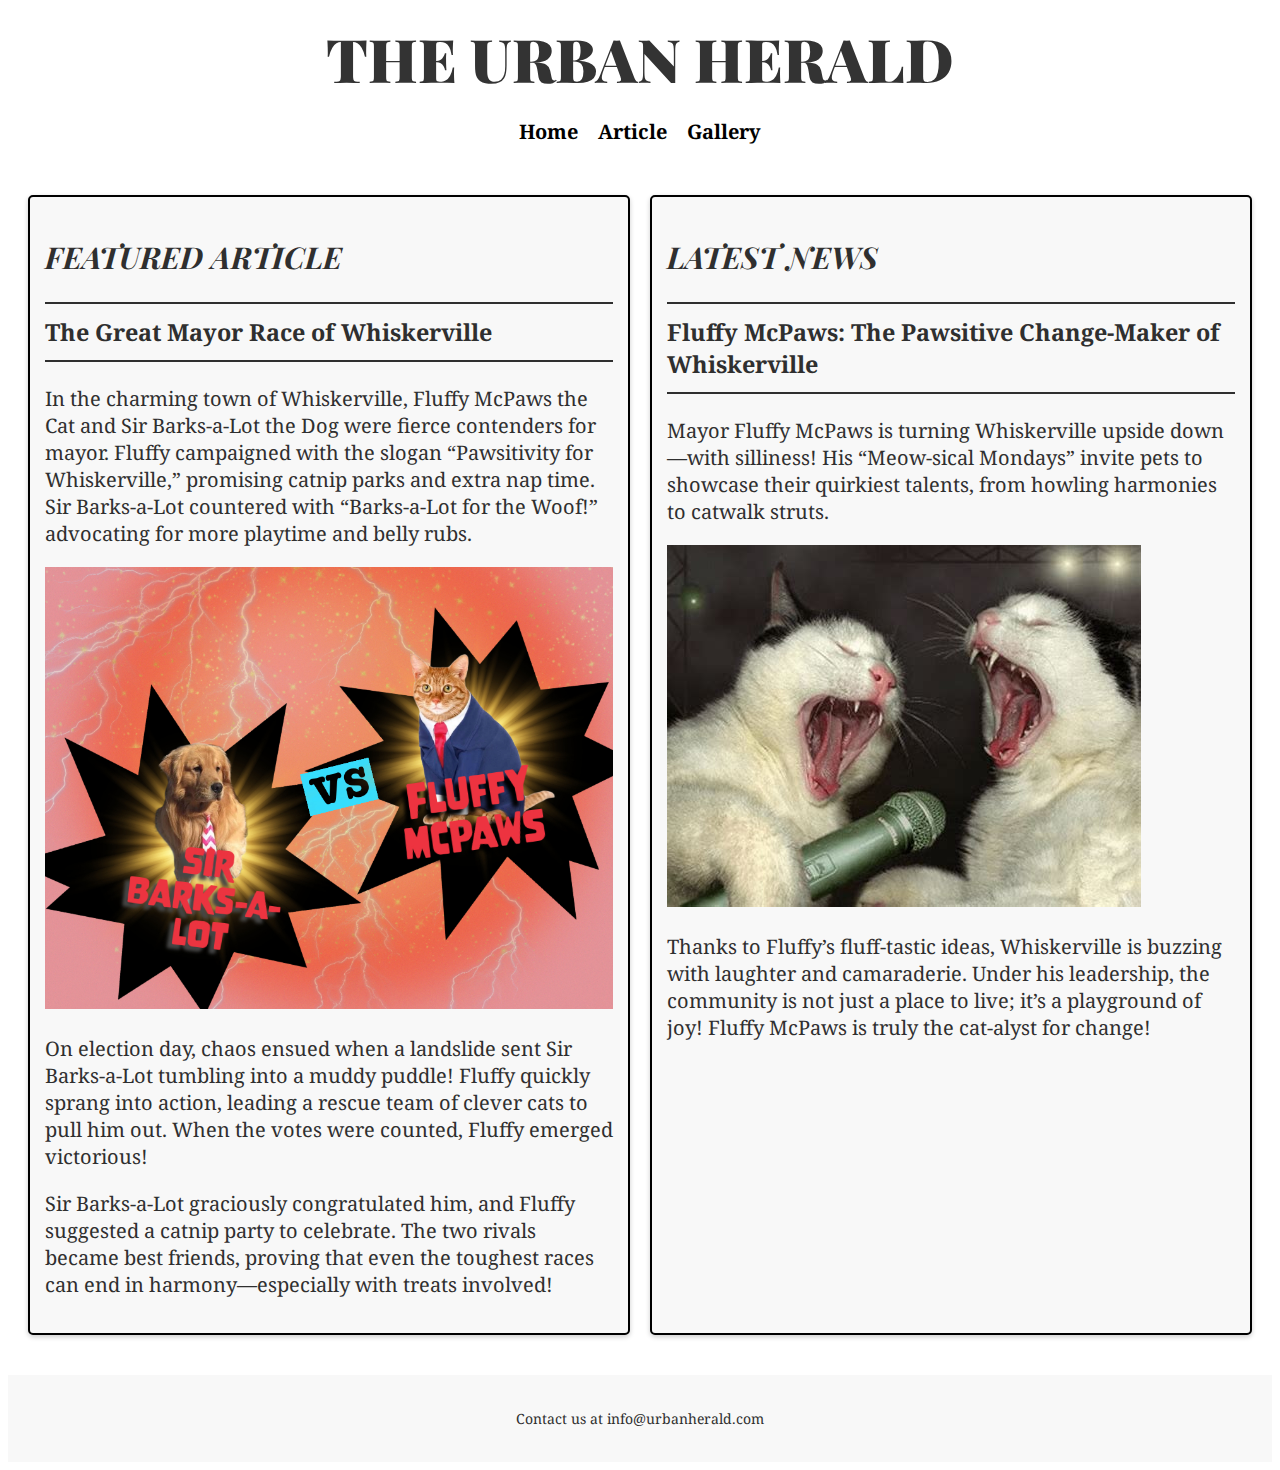
<file: index.html>
<!DOCTYPE html>
<html lang="en">
<head>
    <meta charset="UTF-8">
    <meta name="viewport" content="width=device-width, initial-scale=1.0">
    <title>The Urban Herald</title>
    <link rel="stylesheet" href="css/style.css">
    <link rel="stylesheet" href="https://fonts.googleapis.com/css2?family=Playfair+Display:wght@700&display=swap">
    <link rel="stylesheet" href='https://fonts.googleapis.com/css?family=Playfair+Display:400,700,900,400italic,700italic,900italic|Droid+Serif:400,700,400italic,700italic'>
</head>

<body>
    <header>
        <h1 class="newspaper-title">The Urban Herald</h1>
        <nav>
            <div class="hamburger">☰</div>
            <ul>
                <li><a href="index.html">Home</a></li>
                <li><a href="article.html">Article</a></li>
                <li><a href="gallery.html">Gallery</a></li>
            </ul>
        </nav>
    </header>
   
    <!-- Main Content and Footer will go here --> 
    <main>
        <section class="featured-article">
            <h2>Featured Article</h2>
                <h3>The Great Mayor Race of Whiskerville</h3>
                    <p>In the charming town of Whiskerville, Fluffy McPaws the Cat and Sir Barks-a-Lot the Dog were fierce contenders for mayor. Fluffy campaigned with the slogan “Pawsitivity for Whiskerville,” promising catnip parks and extra nap time. Sir Barks-a-Lot countered with “Barks-a-Lot for the Woof!” advocating for more playtime and belly rubs.</p>
                   <img src="images/vs.jpeg" alt="Cat vs. dog">
                    <p>On election day, chaos ensued when a landslide sent Sir Barks-a-Lot tumbling into a muddy puddle! Fluffy quickly sprang into action, leading a rescue team of clever cats to pull him out. When the votes were counted, Fluffy emerged victorious!</p>
                    <p>Sir Barks-a-Lot graciously congratulated him, and Fluffy suggested a catnip party to celebrate. The two rivals became best friends, proving that even the toughest races can end in harmony—especially with treats involved!</p>
            </section>

        <section class="latest-news">
            <h2>Latest News</h2>
                <h3>Fluffy McPaws: The Pawsitive Change-Maker of Whiskerville</h3>
                    <p>Mayor Fluffy McPaws is turning Whiskerville upside down—with silliness! His “Meow-sical Mondays” invite pets to showcase their quirkiest talents, from howling harmonies to catwalk struts.</p>
                    <img src="images/sing.jpg" alt="Cat vs. dog">
                    <p>Thanks to Fluffy’s fluff-tastic ideas, Whiskerville is buzzing with laughter and camaraderie. Under his leadership, the community is not just a place to live; it’s a playground of joy! Fluffy McPaws is truly the cat-alyst for change!</p>
                </section>
    </main>

    <footer>
        <div class="footer">
            <p>Contact us at info@urbanherald.com</p>
        </div>
    </footer>

    <script>
        document.querySelector('.hamburger').addEventListener('click', function() {
            document.querySelector('nav ul').classList.toggle('active');
        });
    </script>
    
</body>
</html>
</file>
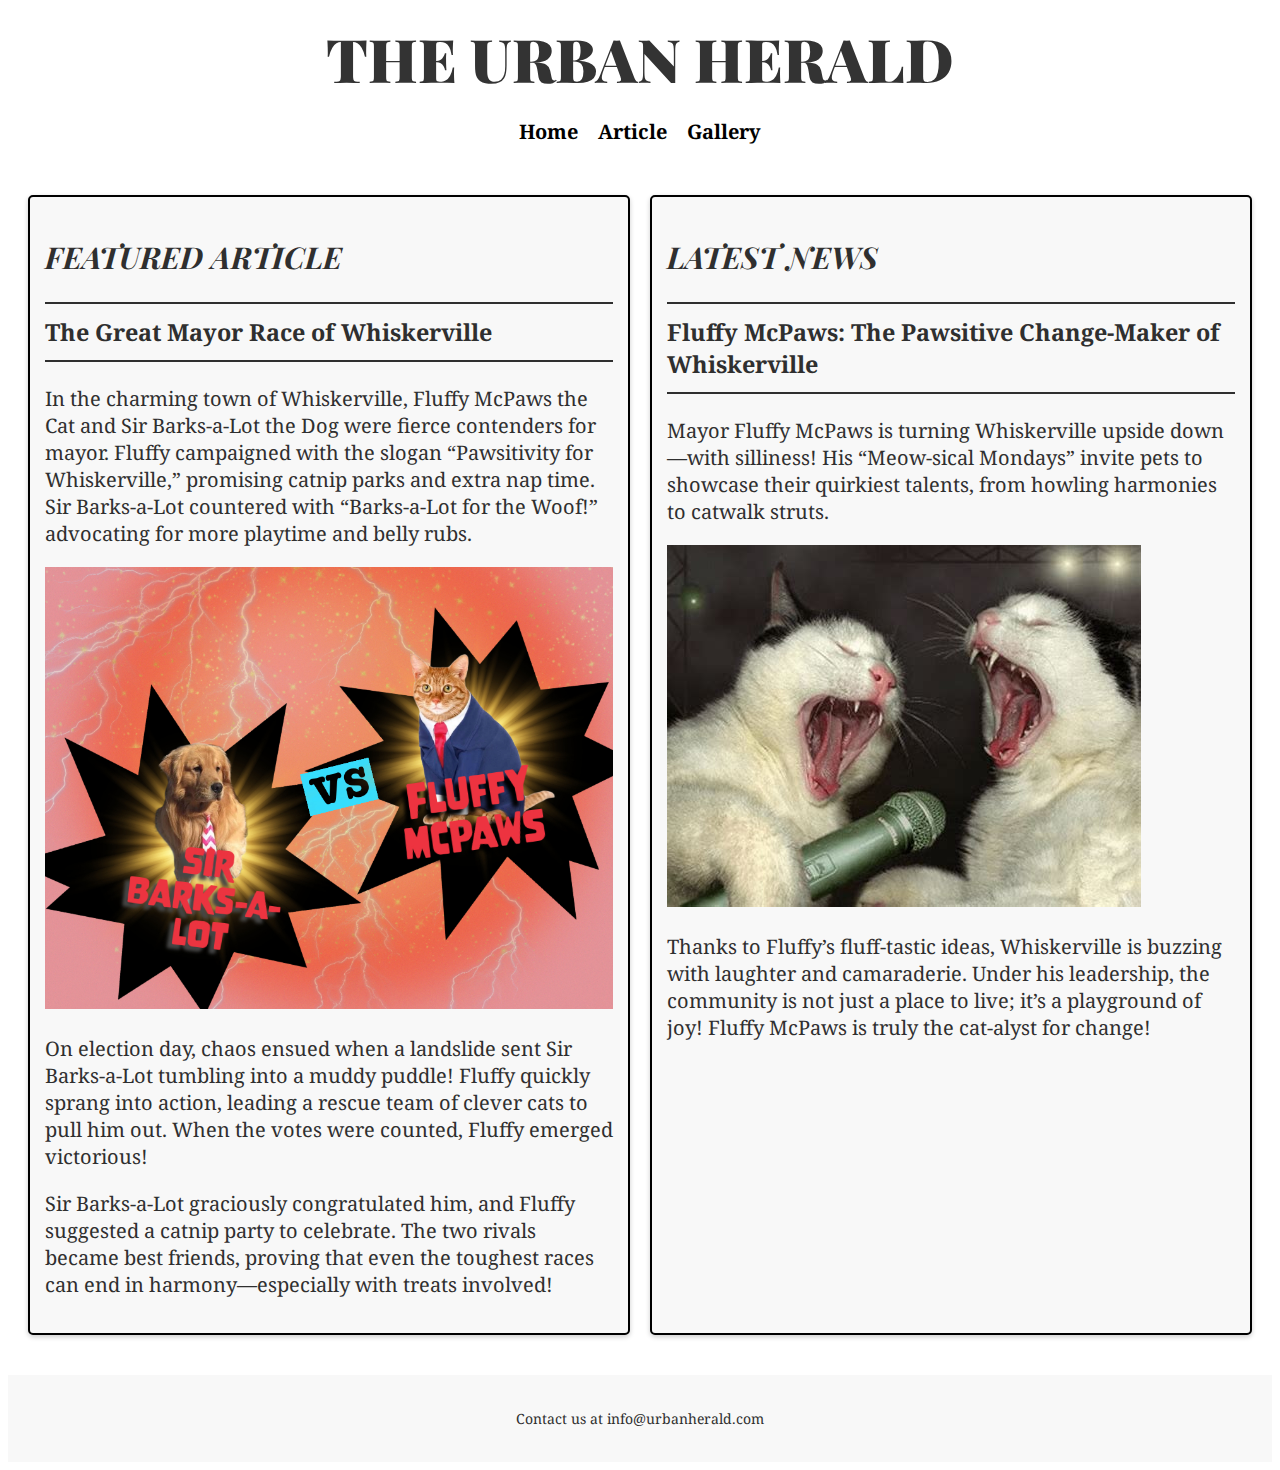
<file: HTML Files/index.html>
<!DOCTYPE html>
<html lang="en">
<head>
    <meta charset="UTF-8">
    <meta name="viewport" content="width=device-width, initial-scale=1.0">
    <title>The Urban Herald</title>
    <link rel="stylesheet" href="/css/style.css">
    <link rel="stylesheet" href="https://fonts.googleapis.com/css2?family=Playfair+Display:wght@700&display=swap">
    <link rel="stylesheet" href='https://fonts.googleapis.com/css?family=Playfair+Display:400,700,900,400italic,700italic,900italic|Droid+Serif:400,700,400italic,700italic'>
</head>

<body>
    <header>
        <h1 class="newspaper-title">The Urban Herald</h1>
        <nav>
            <div class="hamburger">☰</div>
            <ul>
                <li><a href="index.html">Home</a></li>
                <li><a href="article.html">Article</a></li>
                <li><a href="gallery.html">Gallery</a></li>
            </ul>
        </nav>
    </header>
   
    <!-- Main Content and Footer will go here --> 
    <main>
        <section class="featured-article">
            <h2>Featured Article</h2>
                <h3>The Great Mayor Race of Whiskerville</h3>
                    <p>In the charming town of Whiskerville, Fluffy McPaws the Cat and Sir Barks-a-Lot the Dog were fierce contenders for mayor. Fluffy campaigned with the slogan “Pawsitivity for Whiskerville,” promising catnip parks and extra nap time. Sir Barks-a-Lot countered with “Barks-a-Lot for the Woof!” advocating for more playtime and belly rubs.</p>
                   <img src="/images/vs.jpeg" alt="Cat vs. dog">
                    <p>On election day, chaos ensued when a landslide sent Sir Barks-a-Lot tumbling into a muddy puddle! Fluffy quickly sprang into action, leading a rescue team of clever cats to pull him out. When the votes were counted, Fluffy emerged victorious!</p>
                    <p>Sir Barks-a-Lot graciously congratulated him, and Fluffy suggested a catnip party to celebrate. The two rivals became best friends, proving that even the toughest races can end in harmony—especially with treats involved!</p>
            </section>

        <section class="latest-news">
            <h2>Latest News</h2>
                <h3>Fluffy McPaws: The Pawsitive Change-Maker of Whiskerville</h3>
                    <p>Mayor Fluffy McPaws is turning Whiskerville upside down—with silliness! His “Meow-sical Mondays” invite pets to showcase their quirkiest talents, from howling harmonies to catwalk struts.</p>
                    <img src="/images/sing.jpg" alt="Cat vs. dog">
                    <p>Thanks to Fluffy’s fluff-tastic ideas, Whiskerville is buzzing with laughter and camaraderie. Under his leadership, the community is not just a place to live; it’s a playground of joy! Fluffy McPaws is truly the cat-alyst for change!</p>
                </section>
    </main>

    <footer>
        <div class="footer">
            <p>Contact us at info@urbanherald.com</p>
        </div>
    </footer>

    <script>
        document.querySelector('.hamburger').addEventListener('click', function() {
            document.querySelector('nav ul').classList.toggle('active');
        });
    </script>
    
</body>
</html>
</file>
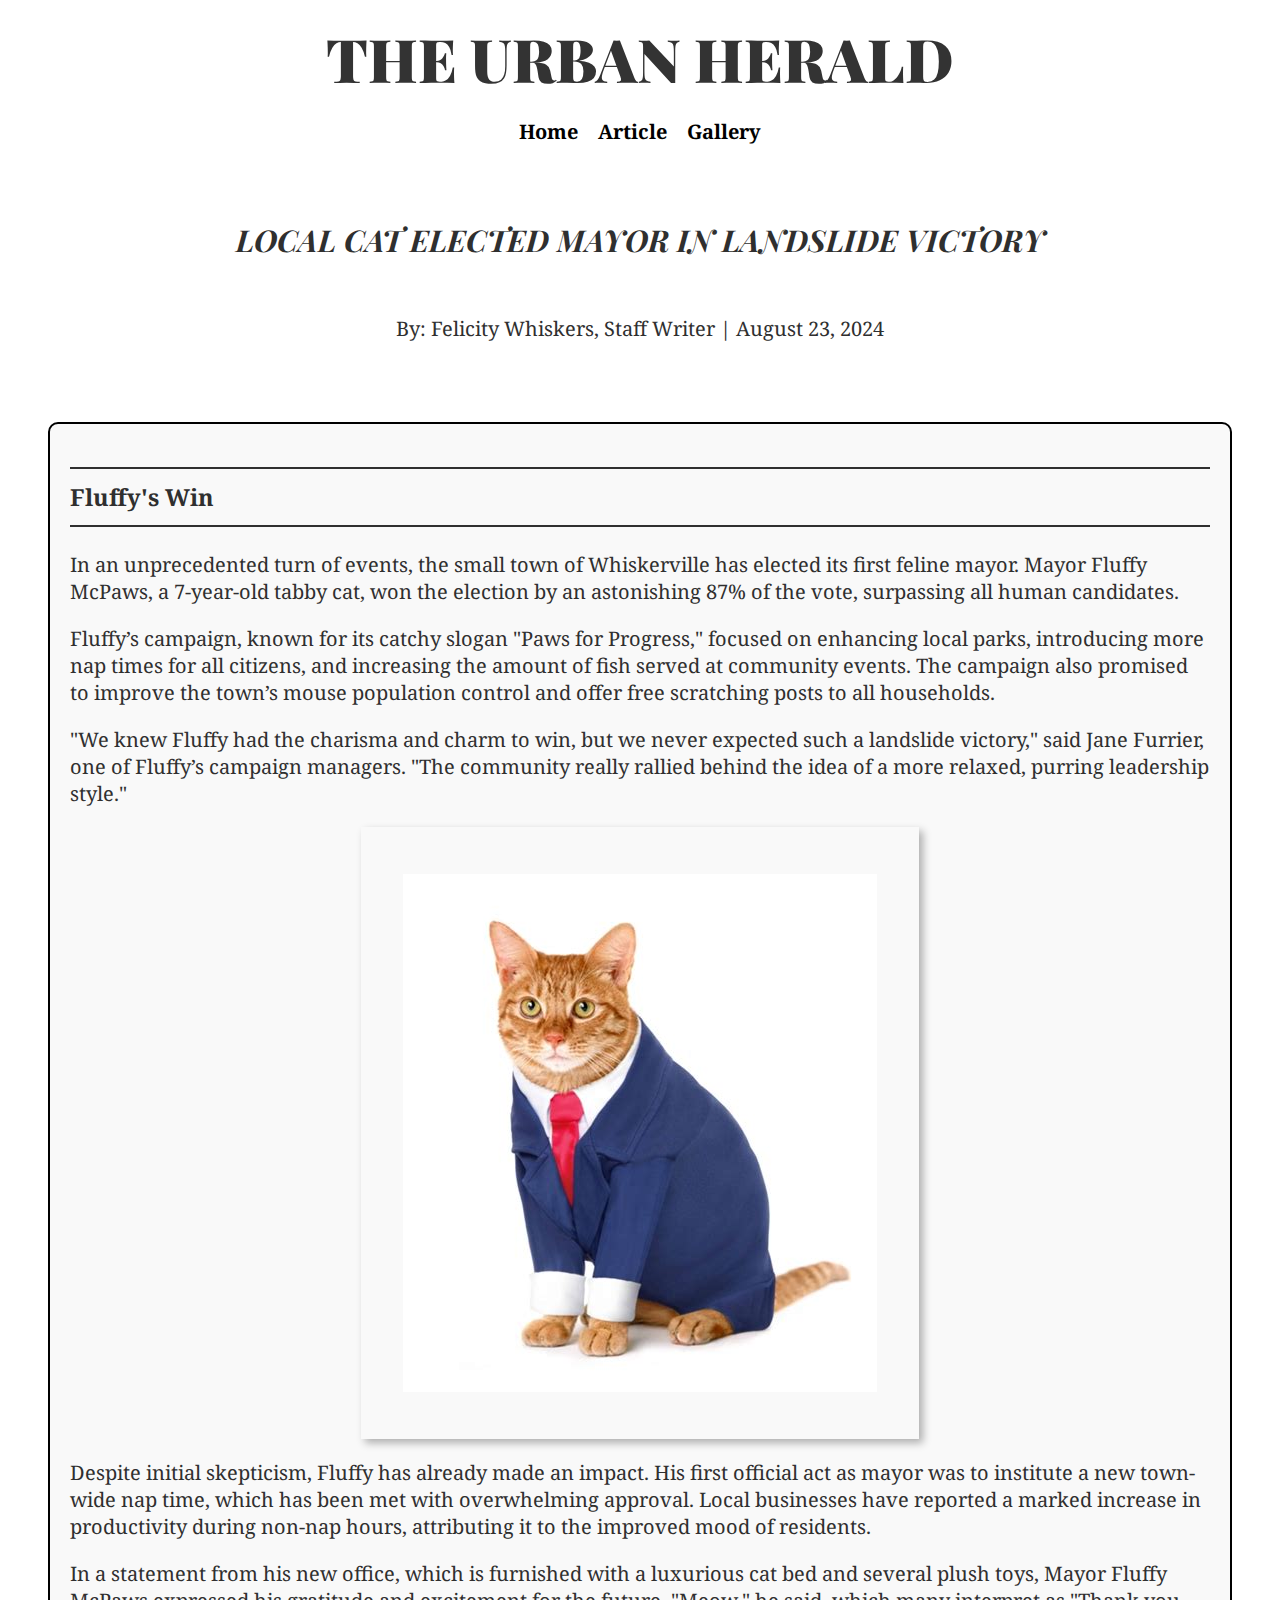
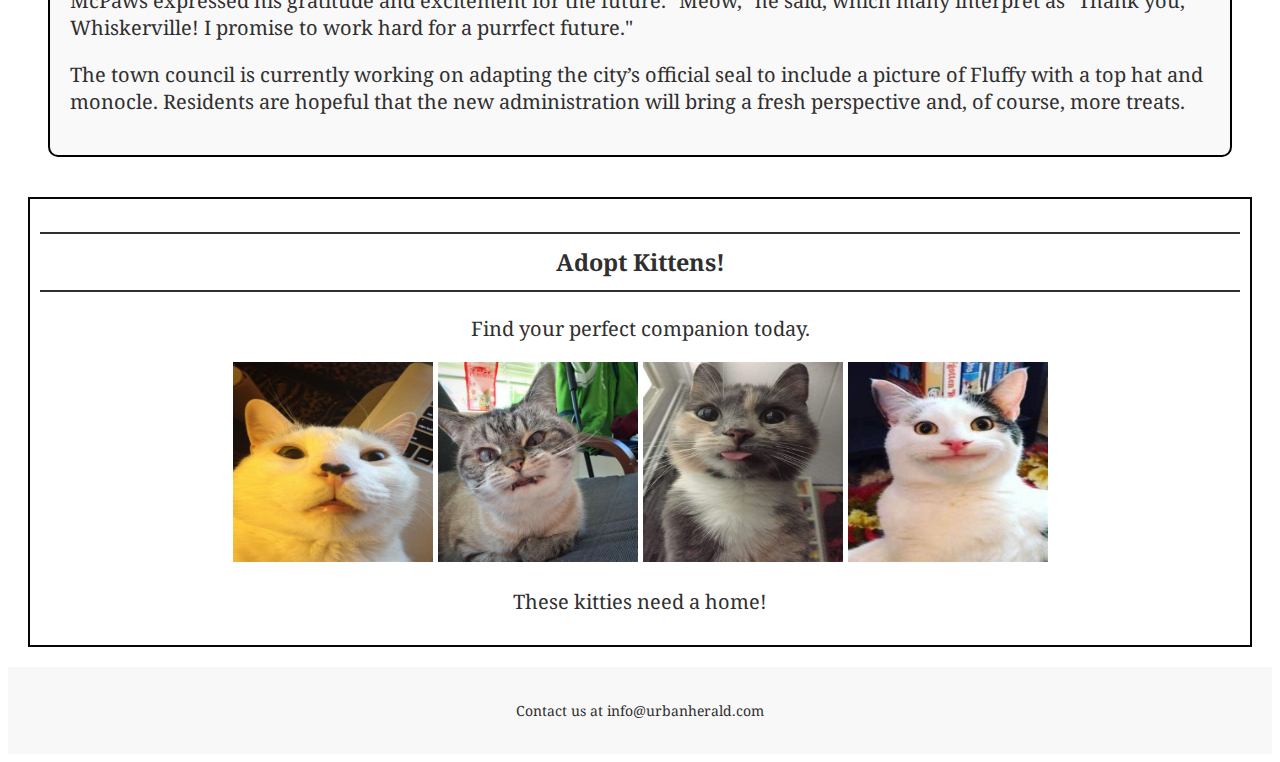
<file: article.html>
<!DOCTYPE html>
<html lang="en">
<head>
    <meta charset="UTF-8">
    <meta name="viewport" content="width=device-width, initial-scale=1.0">
    <title>The Urban Herald</title>
    <link rel="stylesheet" href="css/style.css">
    <link rel="stylesheet" href="https://fonts.googleapis.com/css2?family=Playfair+Display:wght@700&display=swap">
    <link rel="stylesheet" href='https://fonts.googleapis.com/css?family=Playfair+Display:400,700,900,400italic,700italic,900italic|Droid+Serif:400,700,400italic,700italic'>
</head>

<body>
    <header>
        <h1 class="newspaper-title">The Urban Herald</h1>
        <nav>
            <div class="hamburger">☰</div> <!--Hamburger Icon-->
            <ul>
                <!--Navigation Items-->
                <li><a href="index.html">Home</a></li>
                <li><a href="article.html">Article</a></li>
                <li><a href="gallery.html">Gallery</a></li>
            </ul>
        </nav>
    </header>

    <!--HEADER-->
    <main class="article-content">
        <article class="article-header">
            <h2>Local Cat Elected Mayor in Landslide Victory</h2>
            <p>By: Felicity Whiskers, Staff Writer | August 23, 2024</p>
        </article>
        
        <!--ARTICLE CONTENT AND SECTION HEADER-->
        <section>
            <div class="box-container"> <!--BOX CONTAINER-->
                <h3>Fluffy's Win</h3>
                    <p>In an unprecedented turn of events, the small town of Whiskerville has elected its first feline mayor. Mayor Fluffy McPaws, a 7-year-old tabby cat, won the election by an astonishing 87% of the vote, surpassing all human candidates.</p>
                    <p>Fluffy’s campaign, known for its catchy slogan "Paws for Progress," focused on enhancing local parks, introducing more nap times for all citizens, and increasing the amount of fish served at community events. The campaign also promised to improve the town’s mouse population control and offer free scratching posts to all households.</p>
                    <p>"We knew Fluffy had the charisma and charm to win, but we never expected such a landslide victory," said Jane Furrier, one of Fluffy’s campaign managers. "The community really rallied behind the idea of a more relaxed, purring leadership style."</p>
            
            <div class="catmayor">
                <img src="images/mayor.jpg" alt="Mayor Fluffy Paws in a suit">
              </div>
           
                <p>Despite initial skepticism, Fluffy has already made an impact. His first official act as mayor was to institute a new town-wide nap time, which has been met with overwhelming approval. Local businesses have reported a marked increase in productivity during non-nap hours, attributing it to the improved mood of residents.</p>
                <p>In a statement from his new office, which is furnished with a luxurious cat bed and several plush toys, Mayor Fluffy McPaws expressed his gratitude and excitement for the future. "Meow," he said, which many interpret as "Thank you, Whiskerville! I promise to work hard for a purrfect future."</p>
                <p>The town council is currently working on adapting the city’s official seal to include a picture of Fluffy with a top hat and monocle. Residents are hopeful that the new administration will bring a fresh perspective and, of course, more treats.</p>
            </div>
            </section>
        
            <!--AD-->
        <aside class="sidebar">
            <section class="advertisement">
                <h3>Adopt Kittens!</h3>
                <p>Find your perfect companion today.</p>
                 <div class="cat-gallery">
                    <img src="images/cat1.jpg" alt="Silly white cat"> 
                    <img src="images/cat2.jpg" alt="Funny looking gray cat"> 
                    <img src="images/cat3.jpg" alt="Cat with its tongue out"> 
                    <img src="images/cat 5.jpg" alt="Derpy cat"> 
                 </div>
                <p>These kitties need a home!</p>
             </section>
        </aside>
    </main>

    <!--FOOTER-->
    <footer>
        <div class="footer">
            <p>Contact us at info@urbanherald.com</p>
        </div>
    </footer>
    
    <script>
        document.querySelector('.hamburger').addEventListener('click', function() {
            document.querySelector('nav ul').classList.toggle('active');
        });
    </script>

</body>
</html>
</file>
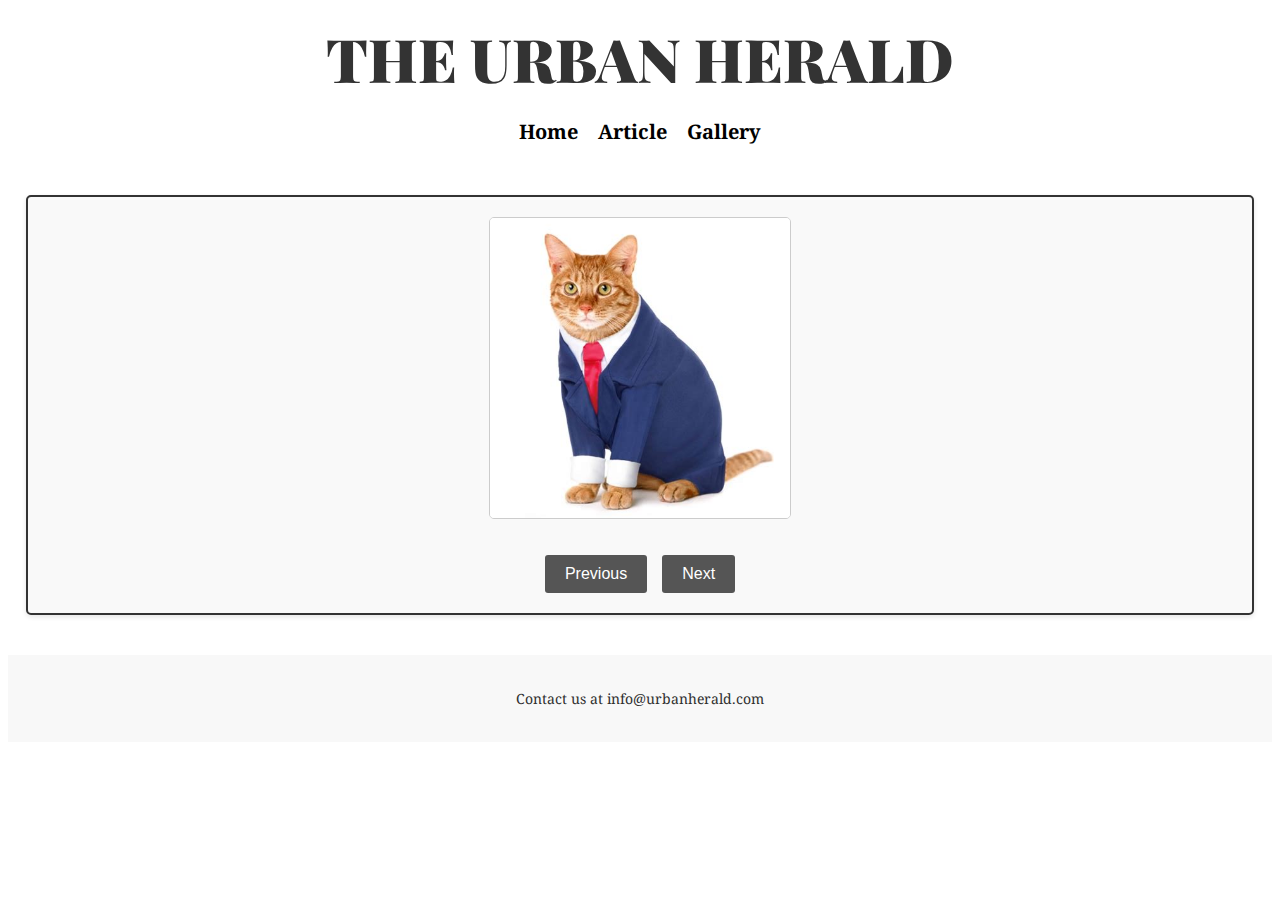
<file: gallery.html>
<!DOCTYPE html>
<html lang="en">
<head>
    <meta charset="UTF-8">
    <meta name="viewport" content="width=device-width, initial-scale=1.0">
    <title>The Urban Herald</title>
    <link rel="stylesheet" href="css/style.css">
    <link rel="stylesheet" href="https://fonts.googleapis.com/css2?family=Playfair+Display:wght@700&display=swap">
    <link rel="stylesheet" href='https://fonts.googleapis.com/css?family=Playfair+Display:400,700,900,400italic,700italic,900italic|Droid+Serif:400,700,400italic,700italic'>
</head>

<body>
    <header>
        <h1 class="newspaper-title">The Urban Herald</h1>
        <nav>
            <div class="hamburger">☰</div> <!--Hamburger Icon-->
            <ul>
                <li><a href="index.html">Home</a></li>
                <li><a href="article.html">Article</a></li>
                <li><a href="gallery.html">Gallery</a></li>
            </ul>
        </nav>
    </header>

    <main class="photo-gallery">
        <div class="gallery-container">
            <div class="photo active"><img src="images/mayor.jpg" alt="Cat wearing suit who is mayor"></div>
            <div class="photo"><img src="images/dogmayor.jpg" alt="Dog wearing a bowtie"></div>
            <div class="photo"><img src="images/dogmayor.jpg" alt="Dog wearing a bowtie"></div>
            <div class="photo"><img src="images/sing.jpg" alt="Dog wearing a bowtie"></div>
            <div class="photo"><img src="images/cat2.jpg" alt="Dog wearing a bowtie"></div>
            <div class="photo"><img src="images/cat4.jpg" alt="Dog wearing a bowtie"></div>
            <!-- Repeat for each picture -->

             <div class="gallery-controls">
                <button id="prev">Previous</button>
                <button id="next">Next</button>
             </div>

        </div>
    
    </main>

    <footer>
        <div class="footer">
            <p>Contact us at info@urbanherald.com</p>
        </div>
    </footer>

    <script>
        document.addEventListener('DOMContentLoaded', () => {
            const photos = document.querySelectorAll('.photo');
            let currentIndex = 0;

            function showPhoto(index) {
                photos.forEach((photo, i) => {
                    photo.classList.toggle('active', i === index);
                });
            }

            // Show the initial photo
            showPhoto(currentIndex);

            document.getElementById('prev').addEventListener('click', () => {
                currentIndex = (currentIndex > 0) ? currentIndex - 1 : photos.length - 1;
                showPhoto(currentIndex);
            });

            document.getElementById('next').addEventListener('click', () => {
                currentIndex = (currentIndex < photos.length - 1) ? currentIndex + 1 : 0;
                showPhoto(currentIndex);
            });
        });
    </script>

    <script>
        document.querySelector('.hamburger').addEventListener('click', function() {
            document.querySelector('nav ul').classList.toggle('active');
        });
    </script>
    
</body>
</html>
</file>
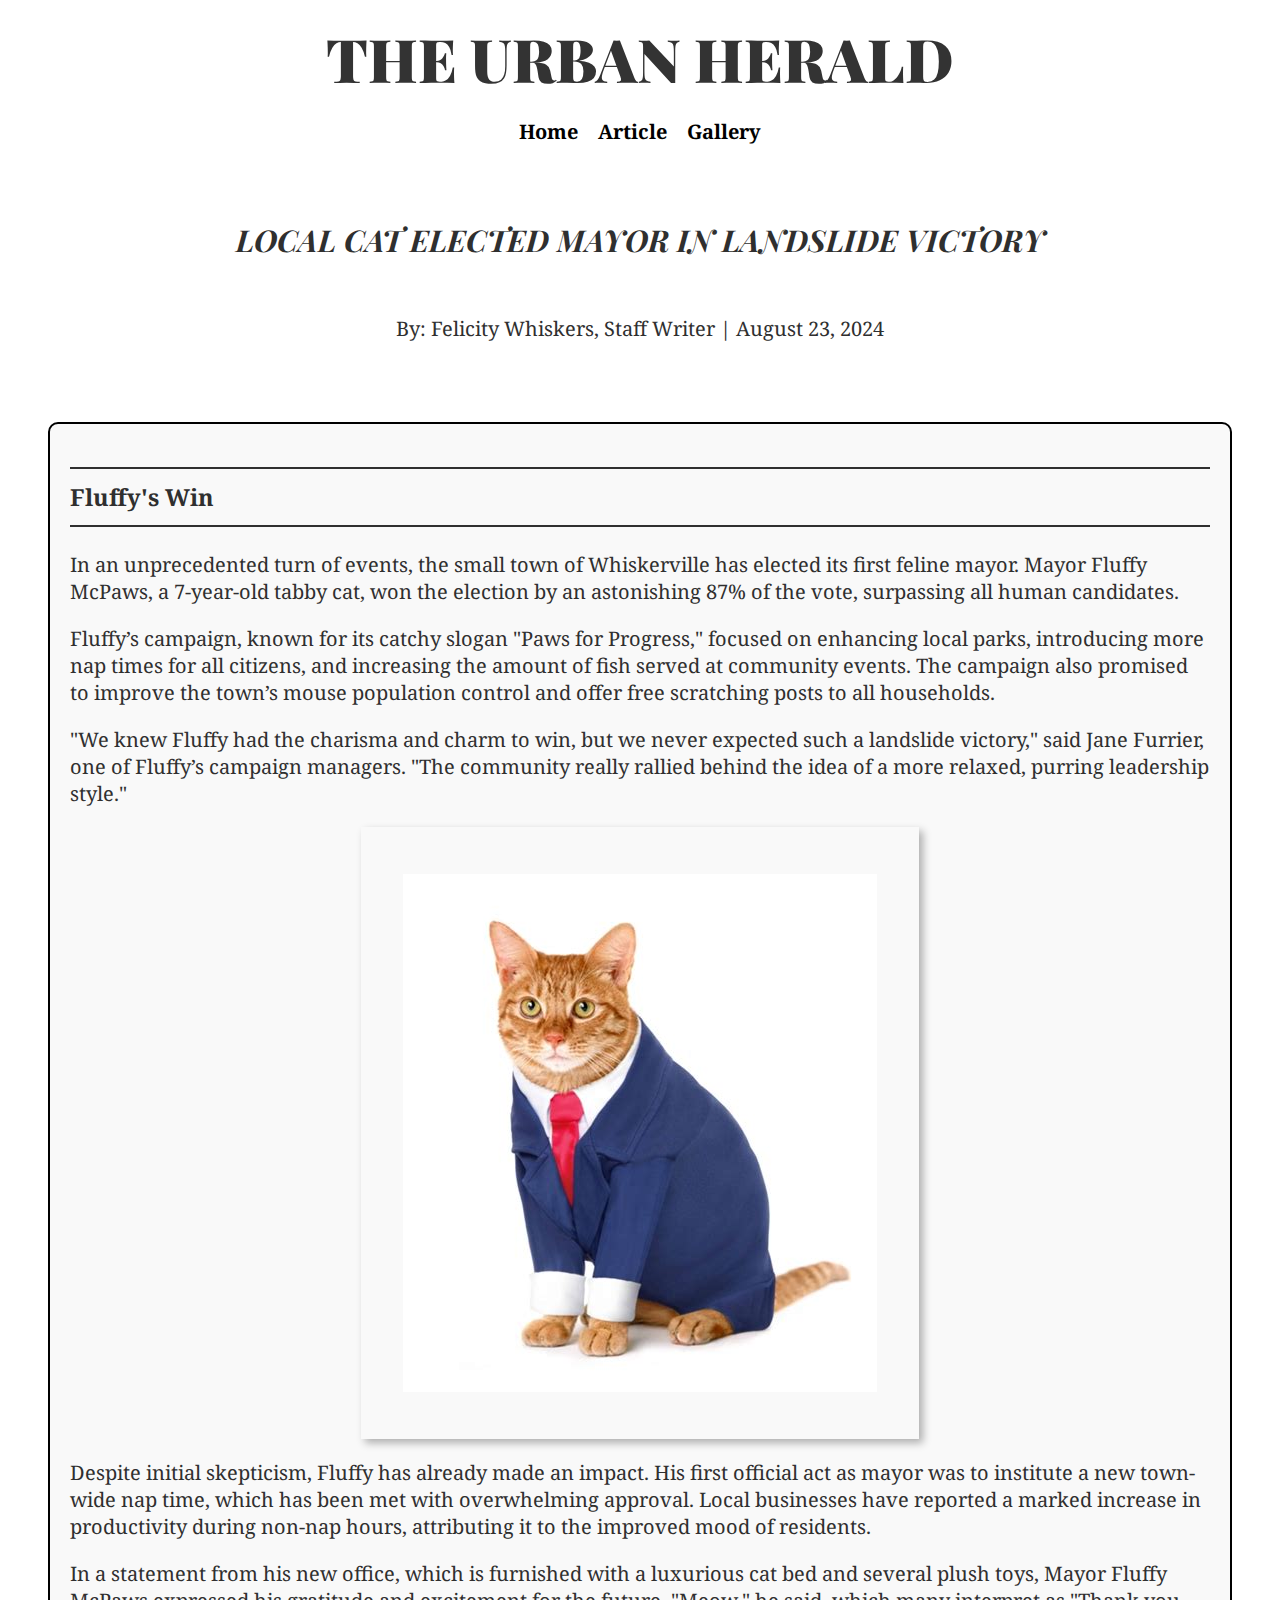
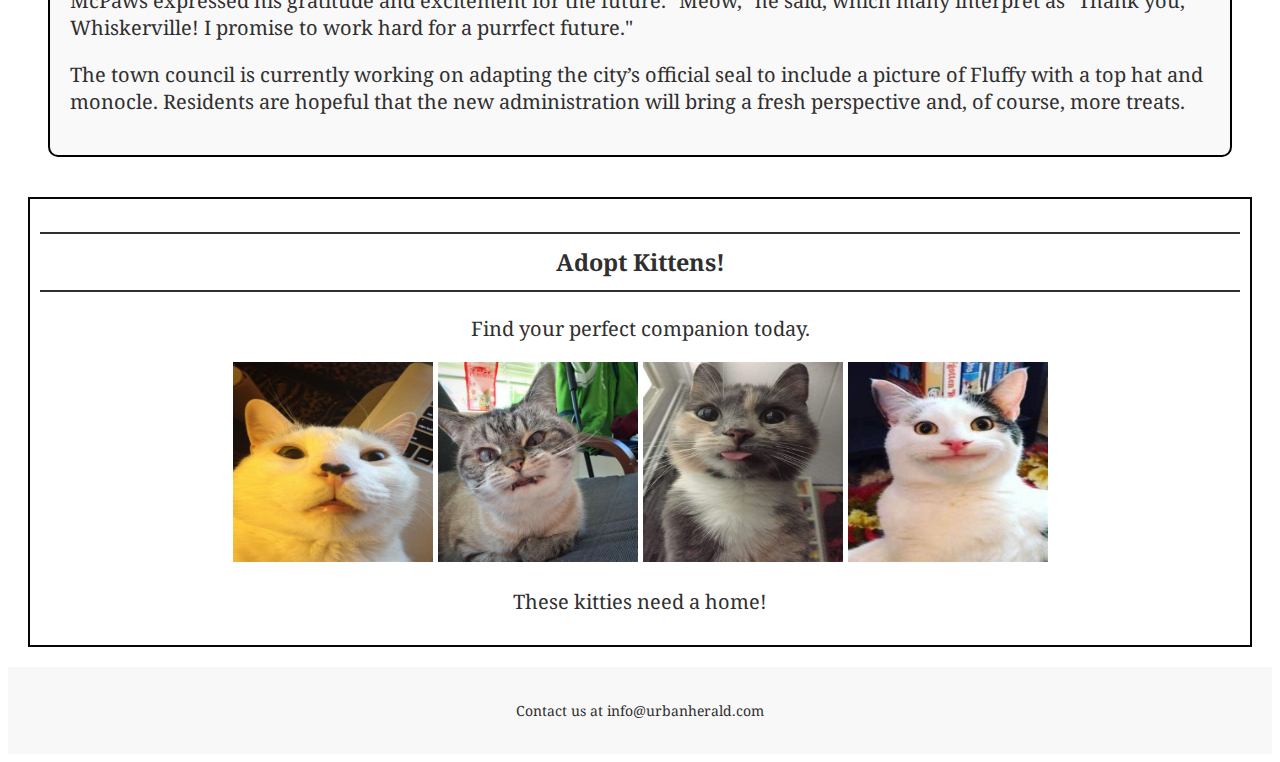
<file: HTML Files/article.html>
<!DOCTYPE html>
<html lang="en">
<head>
    <meta charset="UTF-8">
    <meta name="viewport" content="width=device-width, initial-scale=1.0">
    <title>The Urban Herald</title>
    <link rel="stylesheet" href="/css/style.css">
    <link rel="stylesheet" href="https://fonts.googleapis.com/css2?family=Playfair+Display:wght@700&display=swap">
    <link rel="stylesheet" href='https://fonts.googleapis.com/css?family=Playfair+Display:400,700,900,400italic,700italic,900italic|Droid+Serif:400,700,400italic,700italic'>
</head>

<body>
    <header>
        <h1 class="newspaper-title">The Urban Herald</h1>
        <nav>
            <div class="hamburger">☰</div> <!--Hamburger Icon-->
            <ul>
                <!--Navigation Items-->
                <li><a href="index.html">Home</a></li>
                <li><a href="article.html">Article</a></li>
                <li><a href="gallery.html">Gallery</a></li>
            </ul>
        </nav>
    </header>

    <!--HEADER-->
    <main class="article-content">
        <article class="article-header">
            <h2>Local Cat Elected Mayor in Landslide Victory</h2>
            <p>By: Felicity Whiskers, Staff Writer | August 23, 2024</p>
        </article>
        
        <!--ARTICLE CONTENT AND SECTION HEADER-->
        <section>
            <div class="box-container"> <!--BOX CONTAINER-->
                <h3>Fluffy's Win</h3>
                    <p>In an unprecedented turn of events, the small town of Whiskerville has elected its first feline mayor. Mayor Fluffy McPaws, a 7-year-old tabby cat, won the election by an astonishing 87% of the vote, surpassing all human candidates.</p>
                    <p>Fluffy’s campaign, known for its catchy slogan "Paws for Progress," focused on enhancing local parks, introducing more nap times for all citizens, and increasing the amount of fish served at community events. The campaign also promised to improve the town’s mouse population control and offer free scratching posts to all households.</p>
                    <p>"We knew Fluffy had the charisma and charm to win, but we never expected such a landslide victory," said Jane Furrier, one of Fluffy’s campaign managers. "The community really rallied behind the idea of a more relaxed, purring leadership style."</p>
            
            <div class="catmayor">
                <img src="/images/mayor.jpg" alt="Mayor Fluffy Paws in a suit">
              </div>
           
                <p>Despite initial skepticism, Fluffy has already made an impact. His first official act as mayor was to institute a new town-wide nap time, which has been met with overwhelming approval. Local businesses have reported a marked increase in productivity during non-nap hours, attributing it to the improved mood of residents.</p>
                <p>In a statement from his new office, which is furnished with a luxurious cat bed and several plush toys, Mayor Fluffy McPaws expressed his gratitude and excitement for the future. "Meow," he said, which many interpret as "Thank you, Whiskerville! I promise to work hard for a purrfect future."</p>
                <p>The town council is currently working on adapting the city’s official seal to include a picture of Fluffy with a top hat and monocle. Residents are hopeful that the new administration will bring a fresh perspective and, of course, more treats.</p>
            </div>
            </section>
        
            <!--AD-->
        <aside class="sidebar">
            <section class="advertisement">
                <h3>Adopt Kittens!</h3>
                <p>Find your perfect companion today.</p>
                 <div class="cat-gallery">
                    <img src="/images/cat1.jpg" alt="Silly white cat"> 
                    <img src="/images/cat2.jpg" alt="Funny looking gray cat"> 
                    <img src="/images/cat3.jpg" alt="Cat with its tongue out"> 
                    <img src="/images/cat 5.jpg" alt="Derpy cat"> 
                 </div>
                <p>These kitties need a home!</p>
             </section>
        </aside>
    </main>

    <!--FOOTER-->
    <footer>
        <div class="footer">
            <p>Contact us at info@urbanherald.com</p>
        </div>
    </footer>
    
    <script>
        document.querySelector('.hamburger').addEventListener('click', function() {
            document.querySelector('nav ul').classList.toggle('active');
        });
    </script>

</body>
</html>
</file>
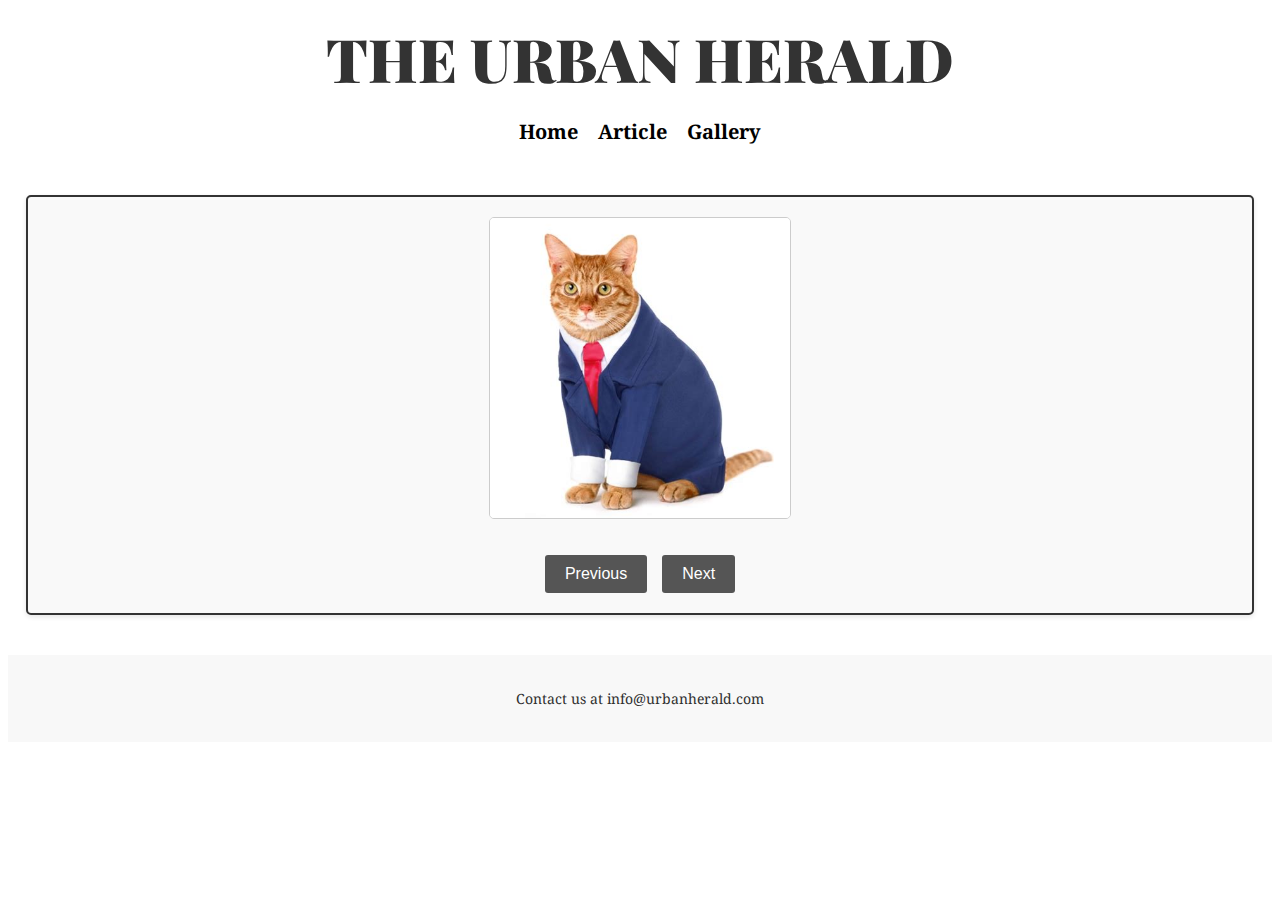
<file: HTML Files/gallery.html>
<!DOCTYPE html>
<html lang="en">
<head>
    <meta charset="UTF-8">
    <meta name="viewport" content="width=device-width, initial-scale=1.0">
    <title>The Urban Herald</title>
    <link rel="stylesheet" href="/css/style.css">
    <link rel="stylesheet" href="https://fonts.googleapis.com/css2?family=Playfair+Display:wght@700&display=swap">
    <link rel="stylesheet" href='https://fonts.googleapis.com/css?family=Playfair+Display:400,700,900,400italic,700italic,900italic|Droid+Serif:400,700,400italic,700italic'>
</head>

<body>
    <header>
        <h1 class="newspaper-title">The Urban Herald</h1>
        <nav>
            <div class="hamburger">☰</div> <!--Hamburger Icon-->
            <ul>
                <li><a href="index.html">Home</a></li>
                <li><a href="article.html">Article</a></li>
                <li><a href="gallery.html">Gallery</a></li>
            </ul>
        </nav>
    </header>

    <main class="photo-gallery">
        <div class="gallery-container">
            <div class="photo active"><img src="/images/mayor.jpg" alt="Cat wearing suit who is mayor"></div>
            <div class="photo"><img src="/images/dogmayor.jpg" alt="Dog wearing a bowtie"></div>
            <div class="photo"><img src="/images/dogmayor.jpg" alt="Dog wearing a bowtie"></div>
            <div class="photo"><img src="/images/sing.jpg" alt="Dog wearing a bowtie"></div>
            <div class="photo"><img src="/images/cat2.jpg" alt="Dog wearing a bowtie"></div>
            <div class="photo"><img src="/images/cat4.jpg" alt="Dog wearing a bowtie"></div>
            <!-- Repeat for each picture -->

             <div class="gallery-controls">
                <button id="prev">Previous</button>
                <button id="next">Next</button>
             </div>

        </div>
    
    </main>

    <footer>
        <div class="footer">
            <p>Contact us at info@urbanherald.com</p>
        </div>
    </footer>

    <script>
        document.addEventListener('DOMContentLoaded', () => {
            const photos = document.querySelectorAll('.photo');
            let currentIndex = 0;

            function showPhoto(index) {
                photos.forEach((photo, i) => {
                    photo.classList.toggle('active', i === index);
                });
            }

            // Show the initial photo
            showPhoto(currentIndex);

            document.getElementById('prev').addEventListener('click', () => {
                currentIndex = (currentIndex > 0) ? currentIndex - 1 : photos.length - 1;
                showPhoto(currentIndex);
            });

            document.getElementById('next').addEventListener('click', () => {
                currentIndex = (currentIndex < photos.length - 1) ? currentIndex + 1 : 0;
                showPhoto(currentIndex);
            });
        });
    </script>

    <script>
        document.querySelector('.hamburger').addEventListener('click', function() {
            document.querySelector('nav ul').classList.toggle('active');
        });
    </script>
    
</body>
</html>
</file>
<file: css/style.css>
/* General Styles */
body{
    font-family: 'Droid Serif', serif;
    font-size: 20px;
    color: #2f2f2f;
}

/* Header Styles */
h1 {
    font-family: 'Playfair Display' , serif;
    display: flex;
    justify-content: space-between;
    align-items: center;
    padding: 20px;
    text-transform: uppercase;
}

h2 {
    font-family: 'Playfair Display' , serif;
    font-weight: bold;
    font-style: italic;
    display: flex;
    justify-content: space-between;
    align-items: center;
    text-transform: uppercase;  
}

h3 {
    border-bottom: 2px solid #2f2f2f;
    border-top: 2px solid #2f2f2f;
    padding: 12px 0 12px 0;
    align-items: center
}

/* Newspaper Title Header */
.newspaper-title {
    font-family: 'Playfair Display', serif; 
    font-weight: 900; 
    font-size: 60px; 
    color: #333; 
    margin: 0; 
    padding: 10px 0;
    align-items: center; 
    justify-content: center; 
}


/* Navigation Styles */
nav {
    display: flex;
    justify-content: center;
    padding: 10px 0;
}

nav ul {
    list-style: none;
    display: flex;
    gap: 20px;
    margin: 0;
    padding: 0;
}

nav a {
    text-decoration: none;
    color: #000;
    font-weight: bold;
}

nav a:focus, nav a:hover {
    text-decoration: underline;
}

/* Main Content Styles */
main {
    display: grid;
    grid-template-columns: repeat(auto-fit, minmax(250px, 1fr));
    gap: 20px;
    padding: 20px;
}

/* Footer Styles */
footer {
    display: flex;
    justify-content: center;
    align-items: center;
    padding: 20px;
    background-color: #f3f3f3;
}

/* Article Styles */
.article-header {
    display: flex;
    flex-direction: column;
    align-items: center;
    gap: 10px;
    padding: 20px;
}

.article-content {
    display: grid;
    grid-template-columns: 1fr;
    gap: 20px;
    padding: 20px;
}

/* Sidebar Styles */
.sidebar {
    display: flex;
    flex-direction: column;
    gap: 10px;
}

.advertisement {
    padding: 10px;
    border: 2px solid #010901;
    text-align: center;
}

/* Photo Gallery Styles */
.photo-gallery {
    display: grid;
    grid-template-columns: repeat(auto-fit, minmax(200px, 1fr));
    gap: 20px;
    padding: 20px;
}

.photo img {
    width: 100%;
    height: auto;
}

/* Gallery Control Styles */
.gallery-control {
    display: flex;
    justify-content: center;
    gap: 10px;
    padding: 20px;
}

/* Hamburger Menu Styles */
.hamburger {
    display: none;
    cursor: pointer;
}

/* Media Queries */
@media (max-width: 768px) {
    nav ul {
        flex-direction: column;
        display: none;
        width: 100%;
    }

    /* Show hamburger menu */
    .hamburger {
        display: block;
    }

    /* When hamburger menu is active, show navigation items */
    nav ul.active {
        display: flex;
    }
}

/* Cat Mayor Image */
.catmayor {
    display: flex;
    justify-content: center; 
    align-items: center;   
    height: 68vh;
    width: 62vh;     
    box-shadow: 4px 4px 8px rgba(0, 0, 0, 0.3);  
    margin: 0 auto;    
  }
  
  img {
    max-width: 100%;       
    height: auto;          
  }

  /* Box Container */
  .box-container {
    border: 2px solid #000; 
    padding: 20px;         
    margin: 20px;           
    border-radius: 10px;    
    background-color: #f9f9f9; 
  }
  
  .box-container img {
    max-width: 100%; 
    height: auto;    
    display: block;  
    margin: 0 auto; 
  }

  /* Cat Ad */
  cat-gallery {
        flex-direction: column; 
        align-items: center;    
  }
      .cat-gallery img {
        width: 200px;   
        height: 200px;  
      }

/* Footer */
footer {
    background-color: #f8f8f8; 
    padding: 20px;           
    text-align: center;     
    color: #2f2f2f;           
    font-size: 14px;     
}

/* Featured article */ 
.featured-article {
    background-color: #f8f8f8; 
    border: 2px solid #000;   
    padding: 15px;     
    margin: 20px 0;      
    border-radius: 5px;           
    box-shadow: 0 2px 5px rgba(0, 0, 0, 0.2); 
}

.latest-news {
    background-color: #f8f8f8; 
    border: 2px solid #000;   
    padding: 15px;     
    margin: 20px 0;      
    border-radius: 5px;           
    box-shadow: 0 2px 5px rgba(0, 0, 0, 0.2); 
}

/* Photo Gallery */
.photo-gallery {
    display: flex;
    flex-direction: column;
    align-items: center;
    margin: 20px;
}

.photo {
    display: none; /* Hide all photos by default */
}

.photo.active {
    display: block; /* Show the active photo */
}

.photo img {
    width: 300px; /* Set a fixed width */
    height: 300px; /* Set a fixed height */
    object-fit: cover; /* Maintain aspect ratio while covering the area */
    border: 1px solid #ccc; /* Optional: border for aesthetics */
    border-radius: 5px; /* Optional: rounded corners */
}

.gallery-controls {
    margin-top: 20px;
}

.gallery-controls {
    margin-top: 20px;
    display: flex;
    justify-content: center;
    gap: 15px; 
}

.gallery-container {
    border: 2px solid #333; /* Dark border for newspaper feel */
    background-color: #f9f9f9; /* Light background */
    padding: 20px; /* Space inside the container */
    border-radius: 5px; /* Slightly rounded corners */
    box-shadow: 0 2px 5px rgba(0, 0, 0, 0.1); /* Subtle shadow for depth */
    display: flex; /* Flexbox for layout */
    flex-direction: column;
    align-items: center;
    gap: 10px;
    width: 100%;
}



/* Previous/Next button */
button {
    background-color: #555; 
    color: white; 
    border: none; 
    border-radius: 3px; 
    padding: 10px 20px; 
    font-size: 16px; 
    cursor: pointer; 
    transition: background-color 0.3s; 
}

button:hover {
    background-color: #444; 
}

button:focus {
    outline: none; 
}
</file>
